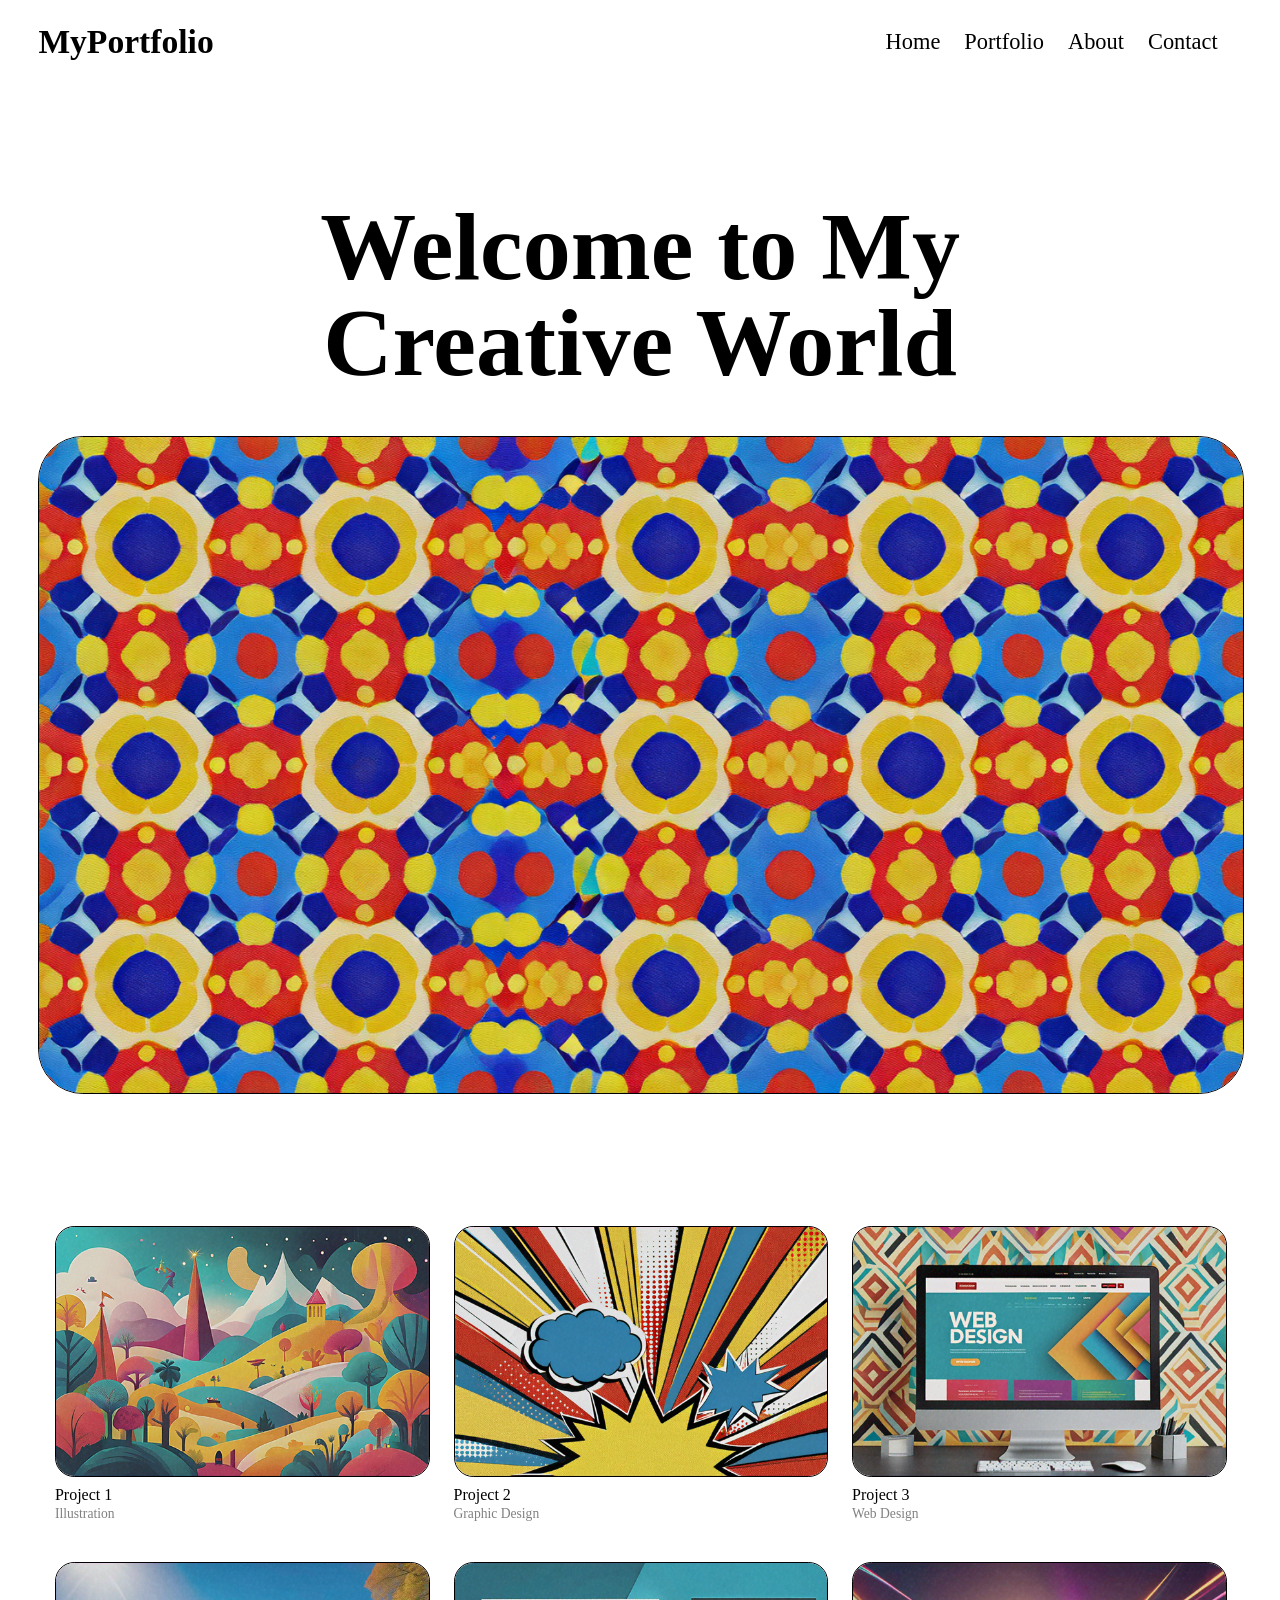
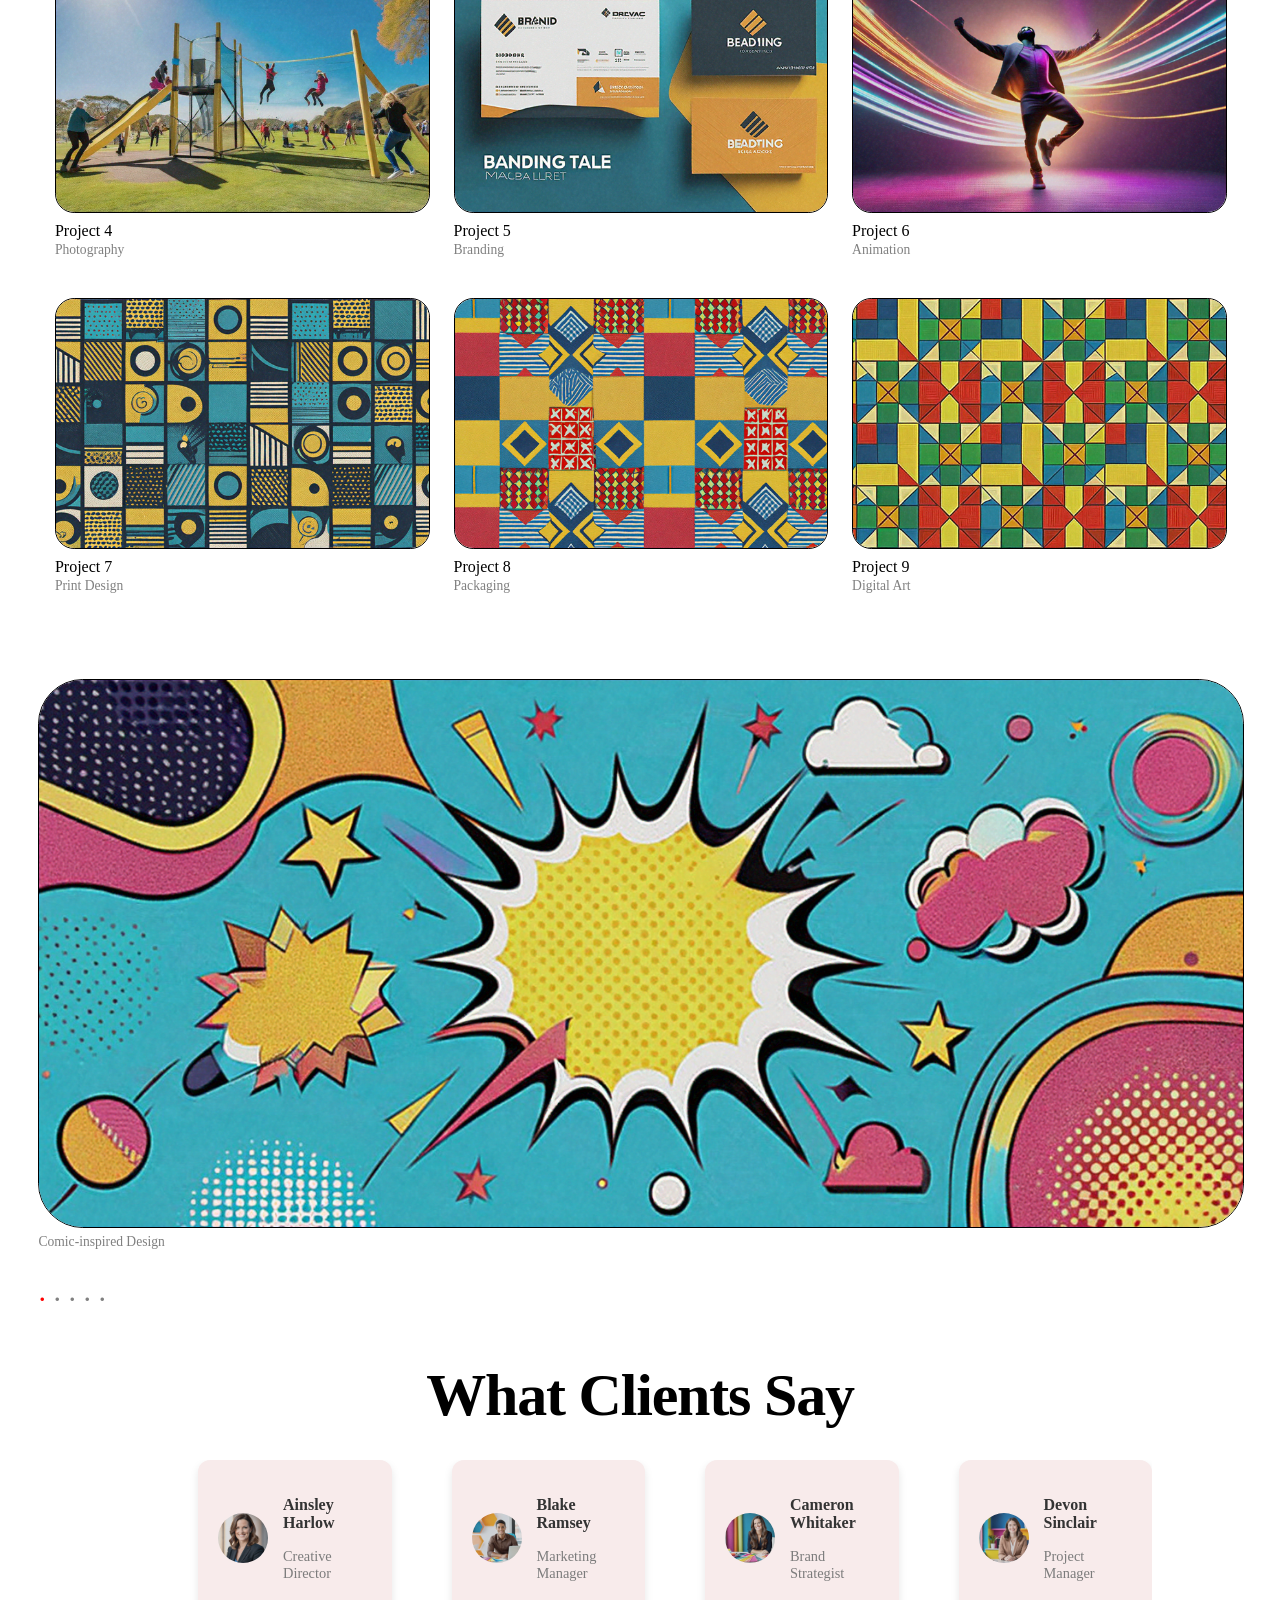
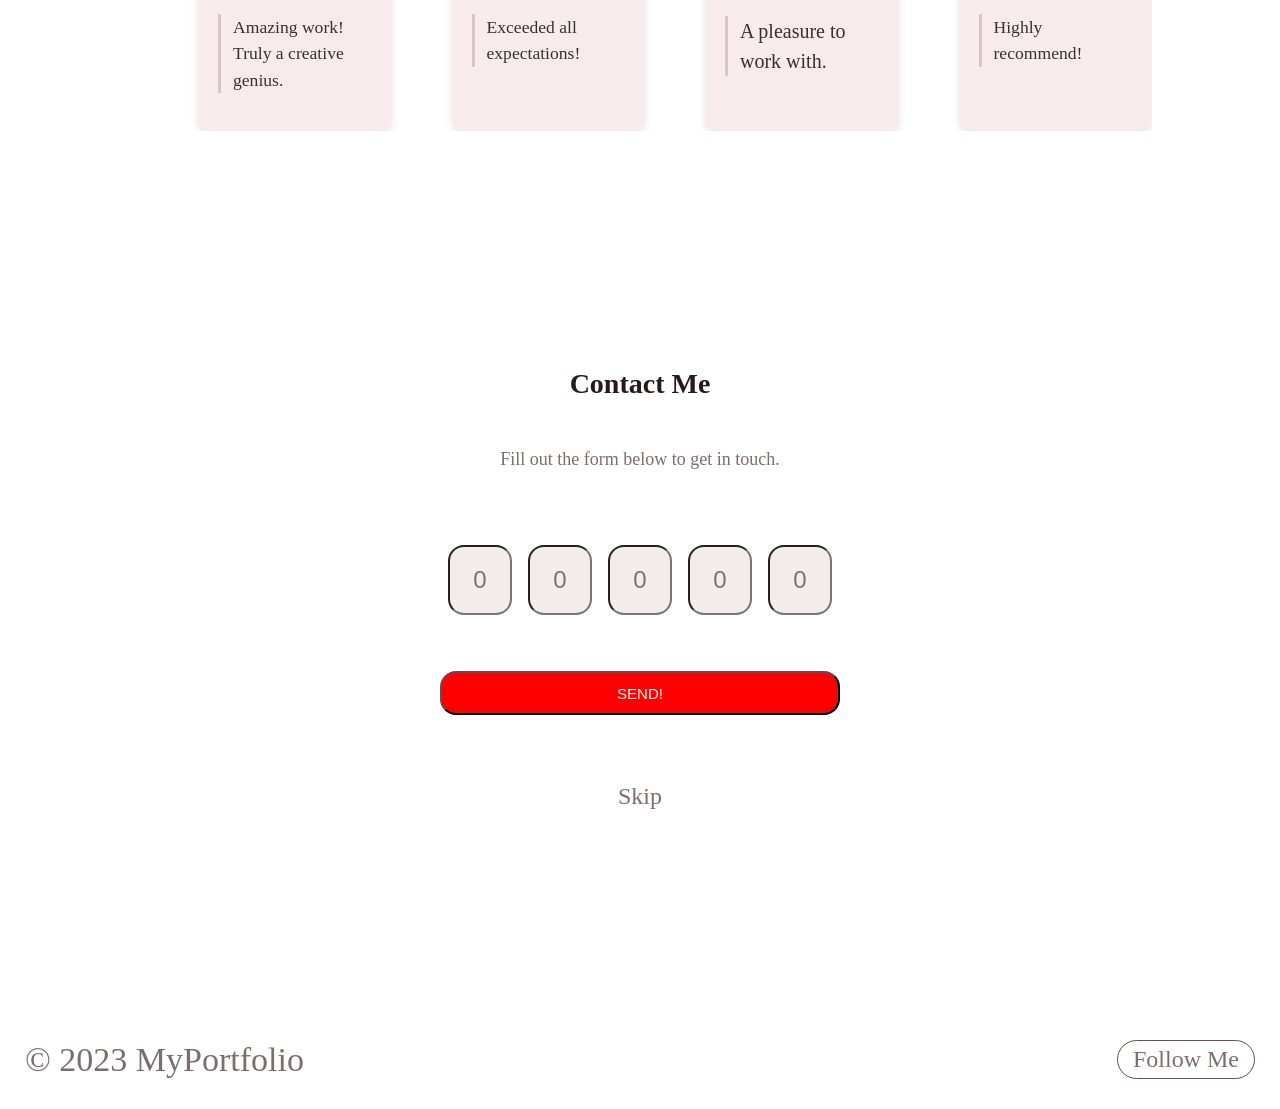
<file: index.html>
<!DOCTYPE html>
<html lang="en">
  <head>
    <meta charset="UTF-8" />
    <meta name="viewport" content="width=device-width, initial-scale=1.0" />
    <title>Capstone_Project</title>
    <link rel="stylesheet" href="style.css" />
  </head>
  <body>

    <nav class="navbar">
      <div class="syne-navdiv">
        <div class="logo">MyPortfolio</div>
        <ul class="nav-links">
          <li>Home</li>
          <li>Portfolio</li>
          <li>About</li> 
          <li>Contact</li>
        </ul>
      </div>
    </nav>
    <section class="main-content">
      <div class="hero-section">
        <div class="syne-header-text">
          Welcome to My <br />
          Creative World
        </div>
        <div class="main-image">
          <img src="photos/1.png" alt="main image" width="100%" />
        </div>
      </div>
      <div class="row row1">
        <div class="project-img">
          <img src="photos/2.png" alt="project1-image" width="100%" />
          <p class="familjen-grotesk text1">Project 1</p>
          <p class="familjen-grotesk text2">Illustration</p>
        </div>
        <div class="project-img">
          <img src="photos/3.png" alt="project2-image" width="100%" />
          <p class="familjen-grotesk text1">Project 2</p>
          <p class="familjen-grotesk text2">Graphic Design</p>
        </div>
        <div class="project-img">
          <img src="photos/4.png" alt="project3-image" width="100%" />
          <p class="familjen-grotesk text1">Project 3</p>
          <p class="familjen-grotesk text2">Web Design</p>
        </div>
        <div class="project-img">
          <img src="photos/5.png" alt="project4-image" width="100%" />
          <p class="familjen-grotesk text1">Project 4</p>
          <p class="familjen-grotesk text2">Photography</p>
        </div>
        <div class="project-img">
          <img src="photos/6.png" alt="project5-image" width="100%" />
          <p class="familjen-grotesk text1">Project 5</p>
          <p class="familjen-grotesk text2">Branding</p>
        </div>
        <div class="project-img">
          <img src="photos/7.png" alt="project6-image" width="100%" />
          <p class="familjen-grotesk text1">Project 6</p>
          <p class="familjen-grotesk text2">Animation</p>
        </div>
        <div class="project-img">
          <img src="photos/8.png" alt="project7-image" width="100%" />
          <p class="familjen-grotesk text1">Project 7</p>
          <p class="familjen-grotesk text2">Print Design</p>
        </div>
        <div class="project-img">
          <img src="photos/9.png" alt="project8-image" width="100%" />
          <p class="familjen-grotesk text1">Project 8</p>
          <p class="familjen-grotesk text2">Packaging</p>
        </div>
        <div class="project-img">
          <img src="photos/10.png" alt="project9-image" width="100%" />
          <p class="familjen-grotesk text1">Project 9</p>
          <p class="familjen-grotesk text2">Digital Art</p>
        </div>
        <div class="main-image">
          <img
            src="photos/11.png"
            alt="main image"
            width="100%"
            style="margin-bottom: -2%"
          />
          <p class="familjen-grotesk text2" style="margin-top: 2%">
            Comic-inspired Design
          </p>
          <p
            class="familjen-grotesk text2"
            style="margin-top: 2.5%; font-size: 30px"
          >
            <span style="color: red">.</span> . . . .
          </p>
        </div>
      </div>
    </section>







    <section>
      <div class="clientss">What Clients Say</div>
      <div class="MainContainer" style="width: 100%;display: flex;align-items: center;justify-content: center; ">
        <div class="cards-container" style="width: 80vw; ">
          <div class="card" style="margin-left: 70px; margin-right: 40px">
            <div class="profile">
              <img src="photos/12.png" alt="Ainsley Harlow" class="profile-image" />
              <div class="profile-info">
                <h3 class="name">Ainsley Harlow</h3>
                <p class="role">Creative Director</p>
              </div>
            </div>
            <div class="feedback">
              <p>
                Amazing work! <br/>
                Truly a creative genius.
              </p>
            </div>
          </div>

          <div class="card" style="margin-right: 40px">
            <div class="profile">
              <img src="photos/13.png" alt="Blake Ramsey" class="profile-image" />
              <div class="profile-info">
                <h3 class="name">Blake Ramsey</h3>
                <p class="role">Marketing Manager</p>
              </div>
            </div>
            <div class="feedback">
              <p>Exceeded all expectations!</p>
            </div>
          </div>

          <div class="card" style="margin-right: 40px">
            <div class="profile">
              <img src="photos/14.png" alt="Ainsley Harlow" class="profile-image" />
              <div class="profile-info">
                <h3 class="name">Cameron Whitaker</h3>
                <p class="role">Brand Strategist</p>
              </div>
            </div>
            <div class="feedback">
              <p style="font-size: 20px">A pleasure to work with.</p>
            </div>
          </div>

          <div class="card">
            <div class="profile">
              <img src="photos/15.png" alt="Blake Ramsey" class="profile-image" />
              <div class="profile-info">
                <h3 class="name">Devon Sinclair</h3>
                <p class="role">Project Manager</p>
              </div>
            </div>
            <div class="feedback">
              <p>Highly recommend!</p>
            </div>
          </div>
        </div>
      </div>
    </section>
    <br />
    <div class="def abc" style="background-color: white">
      <div class="ghi">
        <h2 class="uij hiii cntct" style="font-weight: 800; padding-bottom: 0">
          Contact Me
        </h2>
        <p class="f45 ts" style="font-size: 18px; padding-bottom: 1px">
          Fill out the form below to get in touch.
        </p>
      </div>
      <div otp-view class="pqrst">
        <input style="font-size: 24px" placeholder="0" otp-input class="otp" />
        <input style="font-size: 24px" placeholder="0" otp-input class="otp" />
        <input style="font-size: 24px" placeholder="0" otp-input class="otp" />
        <input style="font-size: 24px" placeholder="0" otp-input class="otp" />
        <input style="font-size: 24px" placeholder="0" otp-input class="otp" />
        <input style="font-size: 24px" placeholder="0" otp-input-value disabled hidden />
      </div>
      <button class="hj uij button xs">SEND!</button>
      <p class="ij1 f45 ts" style="font-size: 24px">Skip</p>
    </div>
    <footer class="footer">
      <p class="footer-text" style="color: #2E14149E;font-family: Roboto Serif;">© 2023 MyPortfolio</p>
      <button class="follow-button" style="color: #2E14149E;font-family: Roboto Serif;">Follow Me</button>
    </footer>
  </body>
</html>
</file>
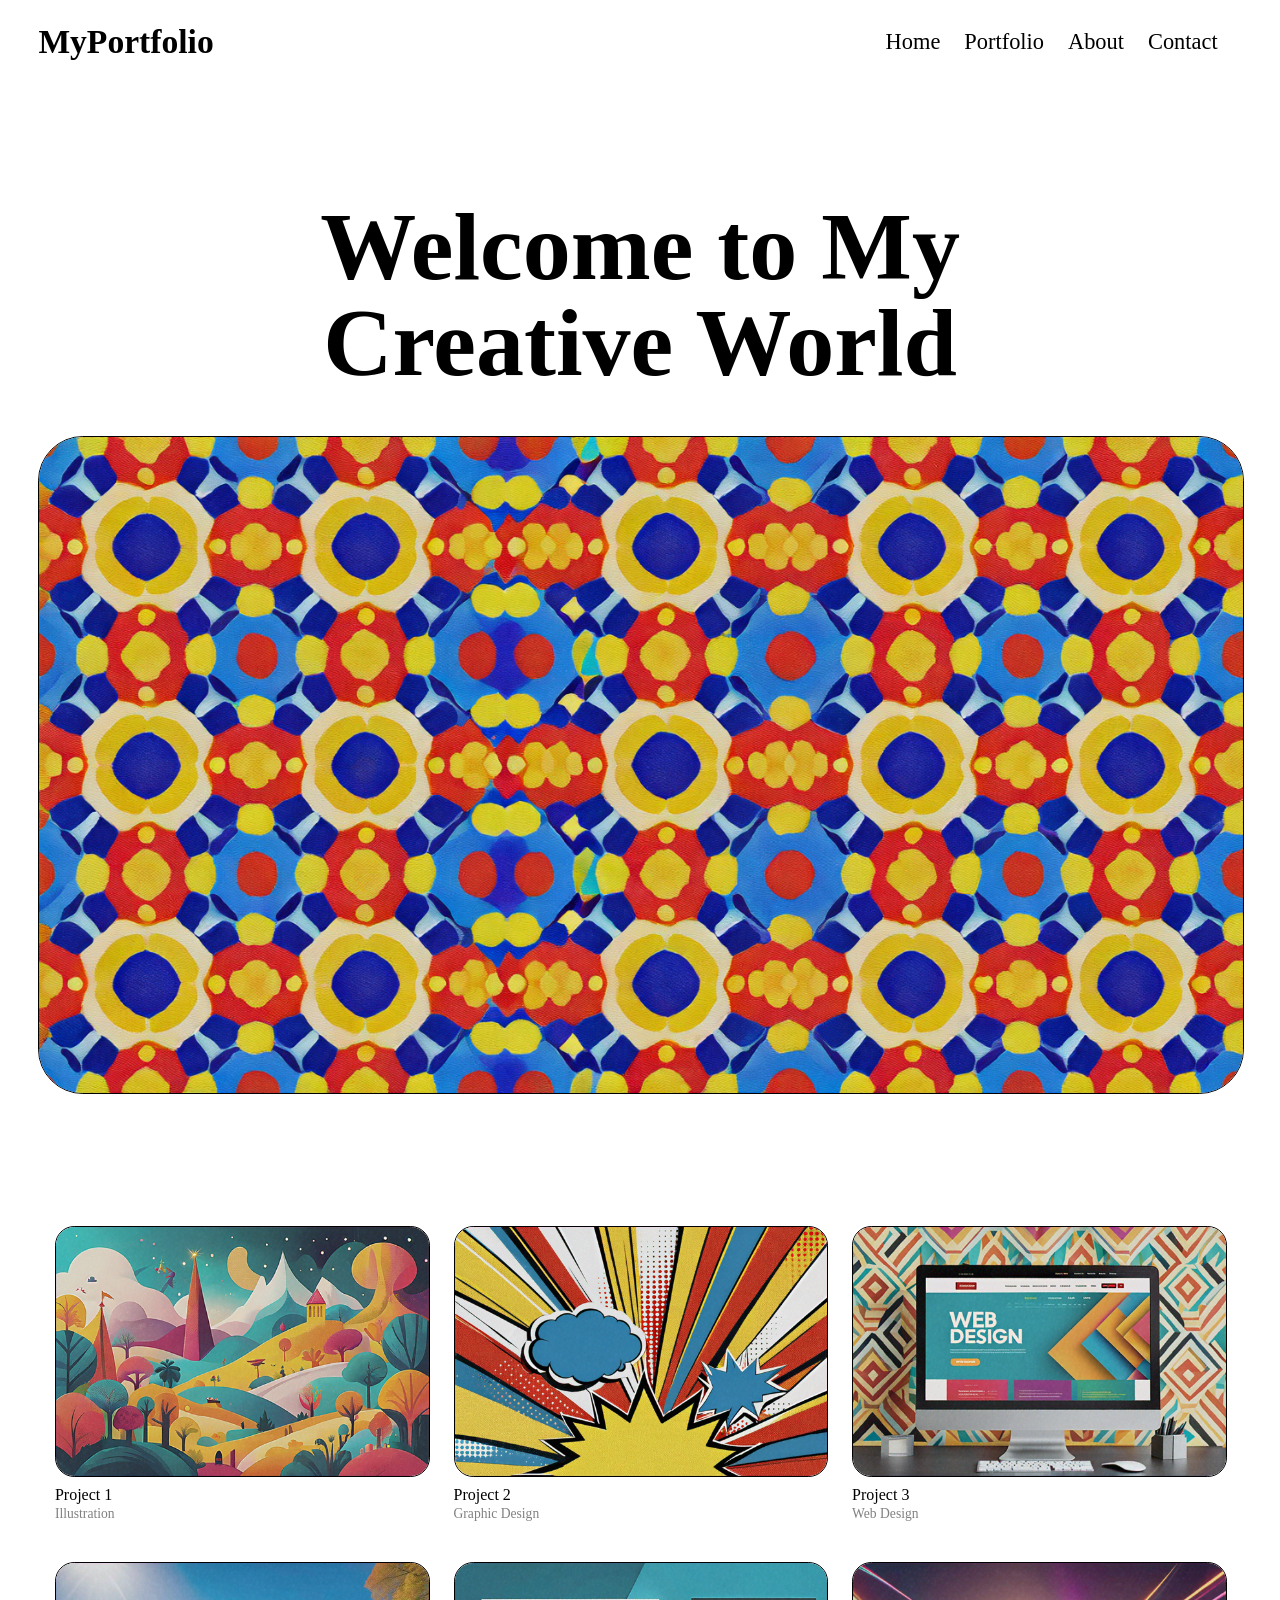
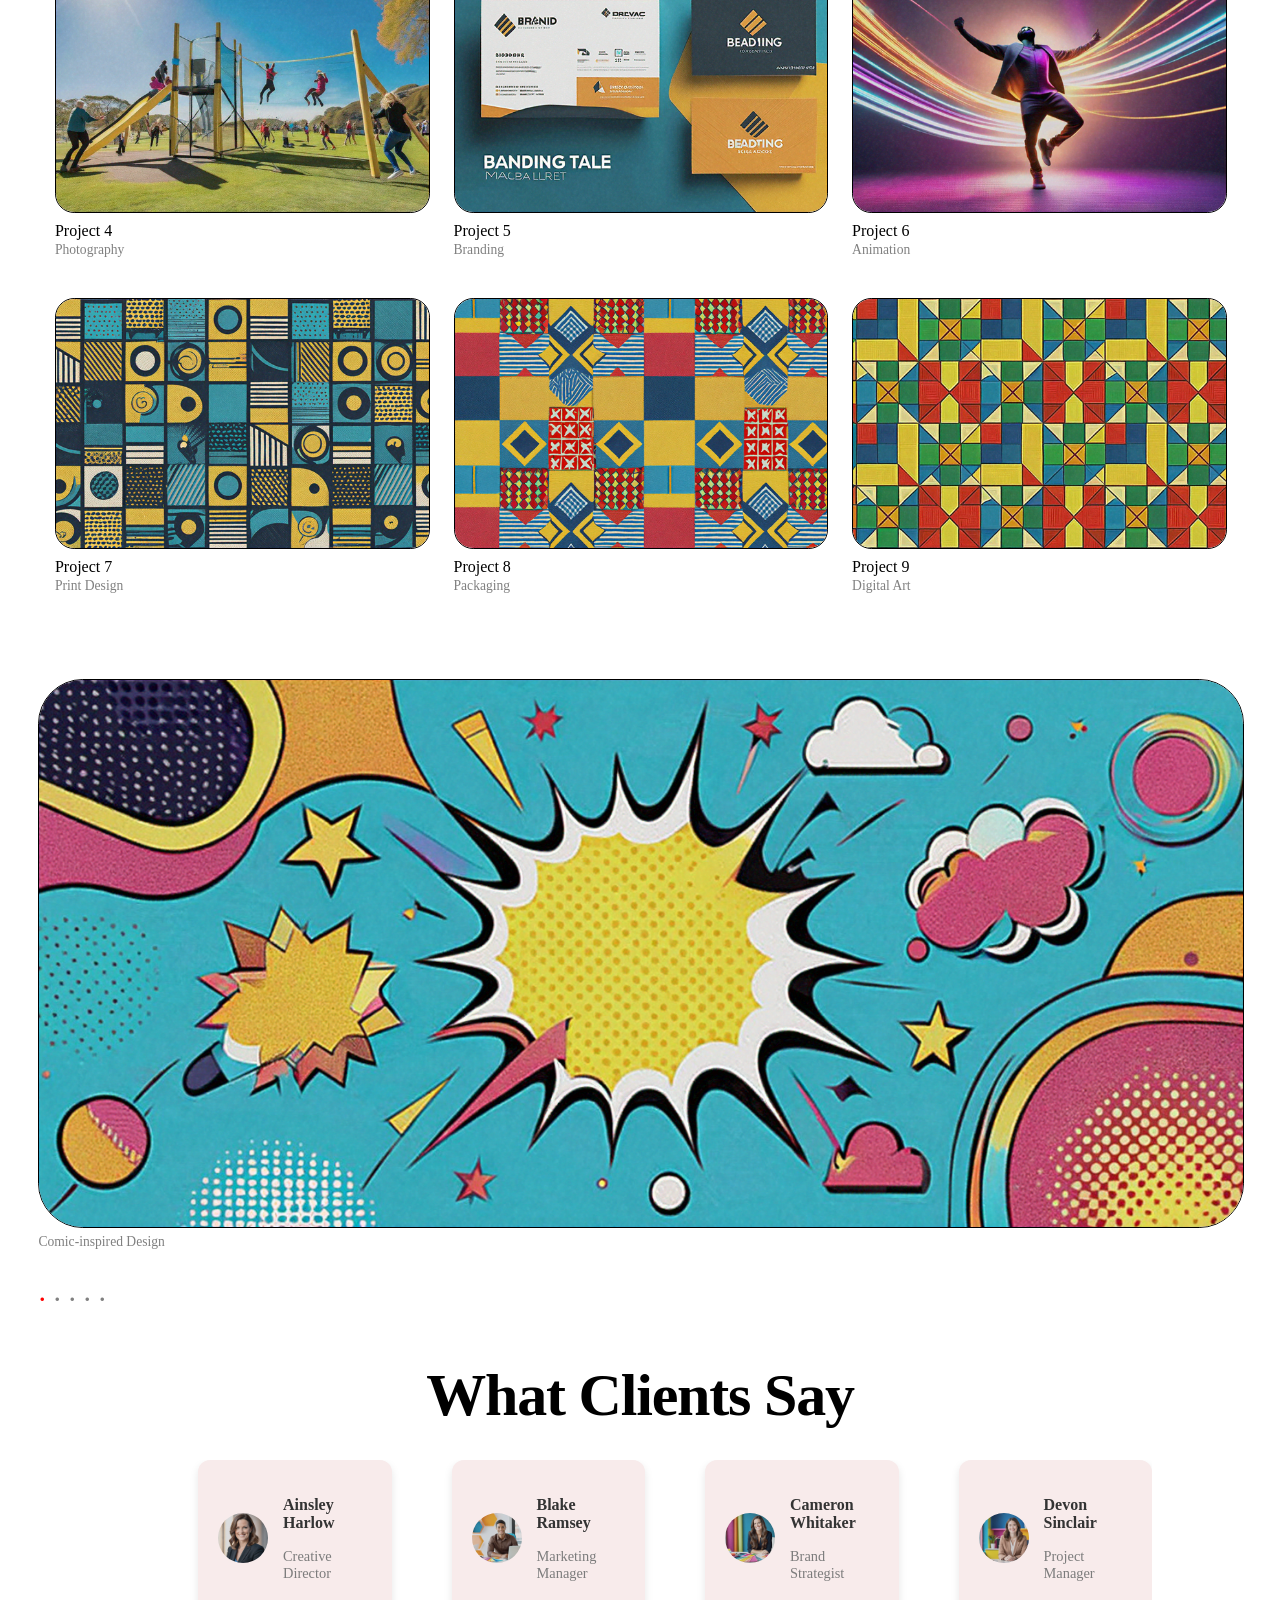
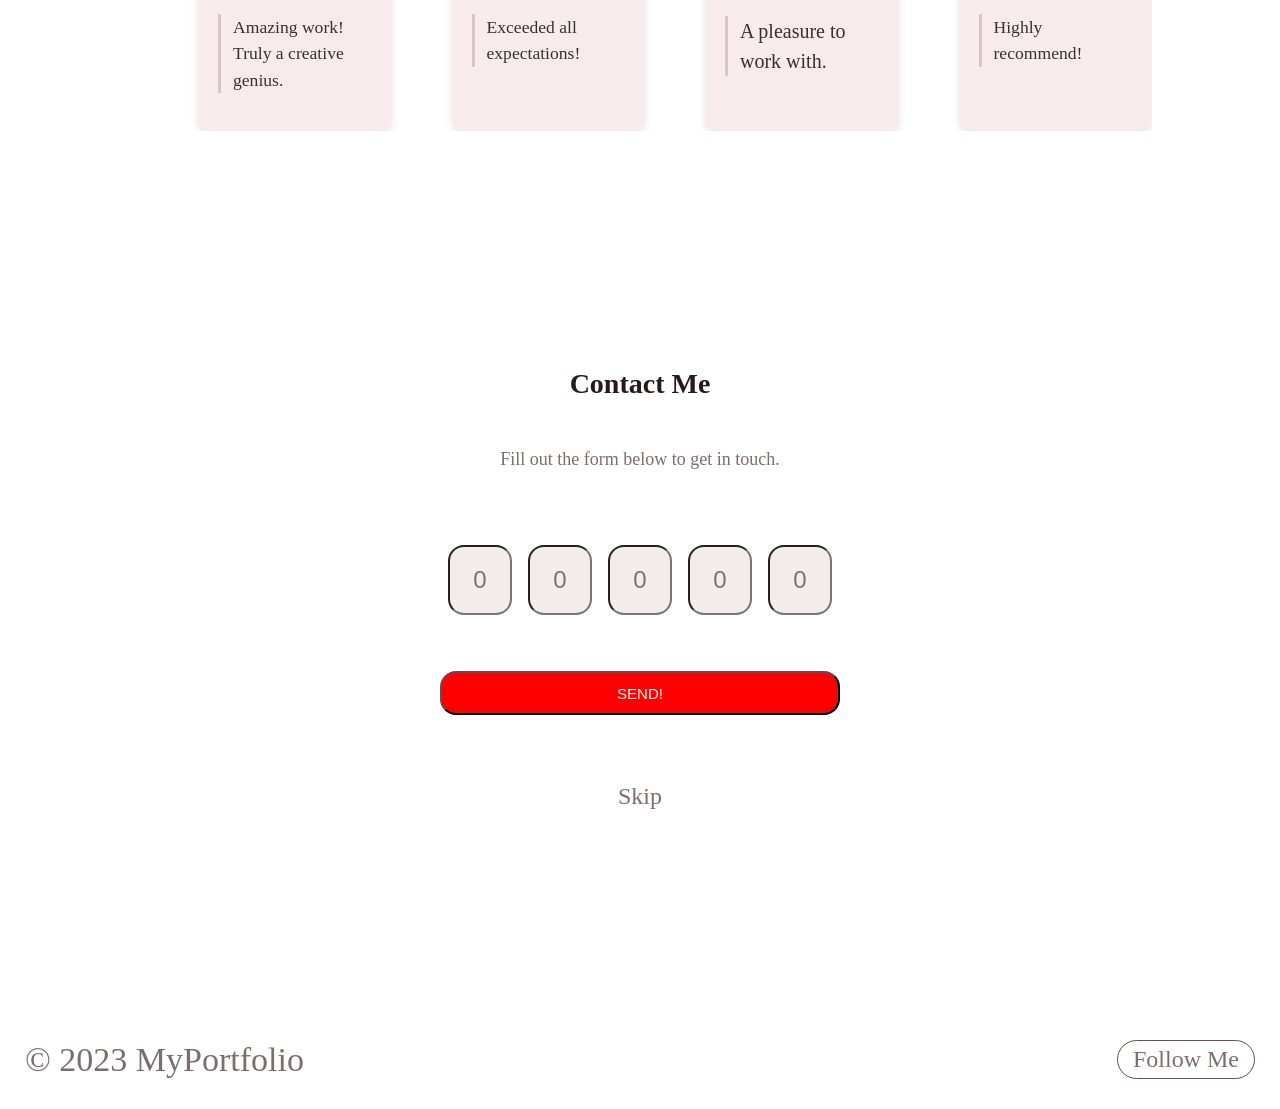
<file: index copy 2.html>
<!DOCTYPE html>
<html lang="en">
  <head>
    <meta charset="UTF-8" />
    <meta name="viewport" content="width=device-width, initial-scale=1.0" />
    <title>Capstone_Project</title>
    <link rel="stylesheet" href="style.css" />
  </head>
  <body>
    <nav class="navbar">
      <div class="syne-navdiv">
        <div class="logo">MyPortfolio</div>
        <ul class="nav-links">
          <li>Home</li>
          <li>Portfolio</li>
          <li>About</li>
          <li>Contact</li>
        </ul>
      </div>
    </nav>
    <section class="main-content">
      <div class="hero-section">
        <div class="syne-header-text">
          Welcome to My <br />
          Creative World
        </div>
        <div class="main-image">
          <img src="photos/1.png" alt="main image" width="100%" />
        </div>
      </div>
      <div class="row row1">
        <div class="project-img">
          <img src="photos/2.png" alt="project1-image" width="100%" />
          <p class="familjen-grotesk text1">Project 1</p>
          <p class="familjen-grotesk text2">Illustration</p>
        </div>
        <div class="project-img">
          <img src="photos/3.png" alt="project2-image" width="100%" />
          <p class="familjen-grotesk text1">Project 2</p>
          <p class="familjen-grotesk text2">Graphic Design</p>
        </div>
        <div class="project-img">
          <img src="photos/4.png" alt="project3-image" width="100%" />
          <p class="familjen-grotesk text1">Project 3</p>
          <p class="familjen-grotesk text2">Web Design</p>
        </div>
        <div class="project-img">
          <img src="photos/5.png" alt="project4-image" width="100%" />
          <p class="familjen-grotesk text1">Project 4</p>
          <p class="familjen-grotesk text2">Photography</p>
        </div>
        <div class="project-img">
          <img src="photos/6.png" alt="project5-image" width="100%" />
          <p class="familjen-grotesk text1">Project 5</p>
          <p class="familjen-grotesk text2">Branding</p>
        </div>
        <div class="project-img">
          <img src="photos/7.png" alt="project6-image" width="100%" />
          <p class="familjen-grotesk text1">Project 6</p>
          <p class="familjen-grotesk text2">Animation</p>
        </div>
        <div class="project-img">
          <img src="photos/8.png" alt="project7-image" width="100%" />
          <p class="familjen-grotesk text1">Project 7</p>
          <p class="familjen-grotesk text2">Print Design</p>
        </div>
        <div class="project-img">
          <img src="photos/9.png" alt="project8-image" width="100%" />
          <p class="familjen-grotesk text1">Project 8</p>
          <p class="familjen-grotesk text2">Packaging</p>
        </div>
        <div class="project-img">
          <img src="photos/10.png" alt="project9-image" width="100%" />
          <p class="familjen-grotesk text1">Project 9</p>
          <p class="familjen-grotesk text2">Digital Art</p>
        </div>
        <div class="main-image">
          <img
            src="photos/11.png"
            alt="main image"
            width="100%"
            style="margin-bottom: -2%"
          />
          <p class="familjen-grotesk text2" style="margin-top: 2%">
            Comic-inspired Design
          </p>
          <p
            class="familjen-grotesk text2"
            style="margin-top: 2.5%; font-size: 30px"
          >
            <span style="color: red">.</span> . . . .
          </p>
        </div>
      </div>
    </section>
    <section>
      <div class="clientss">What Clients Say</div>
      <div class="MainContainer" style="width: 100%;display: flex;align-items: center;justify-content: center; ">
        <div class="cards-container" style="width: 80vw; ">
          <div class="card" style="margin-left: 70px; margin-right: 40px">
            <div class="profile">
              <img src="photos/12.png" alt="Ainsley Harlow" class="profile-image" />
              <div class="profile-info">
                <h3 class="name">Ainsley <strong>Harlow</strong></h3>
                <p class="role">Creative Director</p>
              </div>
            </div>
            <div class="feedback">
              <p>
                Amazing work! <br/>
                Truly a creative genius.
              </p>
            </div>
          </div>

          <div class="card" style="margin-right: 40px">
            <div class="profile">
              <img src="photos/13.png" alt="Blake Ramsey" class="profile-image" />
              <div class="profile-info">
                <h3 class="name">Blake <strong>Ramsey</strong></h3>
                <p class="role">Marketing Manager</p>
              </div>
            </div>
            <div class="feedback">
              <p>Exceeded all expectations!</p>
            </div>
          </div>

          <div class="card" style="margin-right: 40px">
            <div class="profile">
              <img src="photos/14.png" alt="Ainsley Harlow" class="profile-image" />
              <div class="profile-info">
                <h3 class="name">Cameron <strong>Whitaker</strong></h3>
                <p class="role">Brand Strategist</p>
              </div>
            </div>
            <div class="feedback">
              <p style="font-size: 20px">A pleasure to work with.</p>
            </div>
          </div>

          <div class="card">
            <div class="profile">
              <img src="photos/15.png" alt="Blake Ramsey" class="profile-image" />
              <div class="profile-info">
                <h3 class="name">Devon <strong>Sinclair</strong></h3>
                <p class="role">Project Manager</p>
              </div>
            </div>
            <div class="feedback">
              <p>Highly recommend!</p>
            </div>
          </div>
        </div>
      </div>
    </section>
    <br />
    <div class="def abc" style="background-color: white">
      <div class="ghi">
        <h2 class="uij hiii cntct" style="font-weight: 800; padding-bottom: 0">
          Contact Me
        </h2>
        <p class="f45 ts" style="font-size: 18px; padding-bottom: 1px">
          Fill out the form below to get in touch.
        </p>
      </div>
      <div otp-view class="pqrst">
        <input style="font-size: 24px" placeholder="0" otp-input class="otp" />
        <input style="font-size: 24px" placeholder="0" otp-input class="otp" />
        <input style="font-size: 24px" placeholder="0" otp-input class="otp" />
        <input style="font-size: 24px" placeholder="0" otp-input class="otp" />
        <input style="font-size: 24px" placeholder="0" otp-input class="otp" />
        <input style="font-size: 24px" placeholder="0" otp-input-value disabled hidden />
      </div>
      <button class="hj uij button xs">SEND!</button>
      <p class="ij1 f45 ts" style="font-size: 24px">Skip</p>
    </div>
    <footer class="footer">
      <p class="footer-text" style="color: #2E14149E;font-family: Roboto Serif;">© 2023 MyPortfolio</p>
      <button class="follow-button" style="color: #2E14149E;font-family: Roboto Serif;">Follow Me</button>
    </footer>
  </body>
</html>
</file>
<file: style.css>
body {
    background-color: #ffffff;
    margin: 0;
    padding: 0;
    font-style: Roboto Serif;
}
.navbar {
    padding: 1vw 0;
    margin: 0 3vw;
}
.syne-navdiv {
    font-family: Roboto Serif;
    display: flex;
    align-items: center;
    justify-content: space-between;
}
.logo{
    font-size: 2.625vw;
    font-weight: 800;
    color: black;
}
.nav-links{
    display: flex;
}
.nav-links li{
    list-style-type: none;
}
li{
    color: black;
    font-weight: 500;
    font-size: 1.75vw;
    margin-right: 1.875vw;
}
.main-content {
    padding: 3vw;
}
.hero-section {
    padding: 6vw 0;
}
.syne-header-text {
    font-family: Roboto Serif;
    font-size: 7.5vw;
    font-weight: 900;
    text-align: center;
    color: black;
    line-height: 7.5vw;
}

.main-image img{
    border-radius: 3.5vw;
    border: 0.0625vw solid black;
    margin-top: 3.5vw;
    margin-bottom: 4vw
}
.familjen-grotesk {
    font-family: Roboto Serif;
}

.project-img img{
    border: 0.0625vw solid black;
    border-radius: 1.5vw;

}
.text1 {
    font-size: 1.25vw;
    font-weight: 400;
    line-height: 1.5vw;
    color: black;
    margin-top: 0.3125vw;
}
.text2 {
    font-size: 1.0625vw;
    font-weight: 400;
    line-height: 1.5vw;
    color: gray;
    margin-top: -1.25vw;
}
.row {
    height: fit-content;
    display: flex;
    flex-wrap: wrap;
    width: 100%;
    gap: 2vw;
    justify-content: center;
    align-items: center;
}
.project-img{
    width: 31%;
}
.project-img img{
    height: 100%;
    width: 100%;
    object-fit: cover;
}

.clientss{
    text-align: center;
    font-family: Roboto Serif;
    font-size: 60px;
    font-weight: 750;
    line-height: 52px;
    letter-spacing: -0.02em;
    margin-bottom: 39px;
}
  .cards-container {
    display: flex;
    width: 100vw;
    overflow:scroll;
    gap: 20px;
  }
  
  .card {
    background-color: #f8ebeb;
    border-radius: 12px;
    padding: 20px;
    width: 380px;
    box-shadow: 0 4px 8px rgba(0, 0, 0, 0.1);
  }
  
  .profile {
    display: flex;
    align-items: center;
    margin-bottom: 15px;
  }
  
  .profile-image {
    width: 50px;
    height: 50px;
    border-radius: 50%;
    margin-right: 15px;
  }
  
  .profile-info .name {
    font-size: 1rem;
    color: #333;
  }
  
  .profile-info .name  {
    font-weight: bold;
  }
  
  .profile-info .role {
    font-size: 0.9rem;
    color: #7c7c7c;
  }
  
  .feedback {
    font-size: 1.1rem;
    color: #333;
    line-height: 1.5;
    border-left: 3px solid #d6c6c6;
    padding-left: 12px;
  }
.def{
    display: flex;
    flex-direction: column;
    align-items: center;
    justify-content: center;
}
.abc{
    gap: 2.75rem;
    background-color: #fff9f9;
    padding: 11rem 3.5rem;
    @media only screen and (max-width:1050px){
        padding: 1.25rem;
    }
}
.pqrst{
    gap: 1rem;
    display: flex;
    width: auto;
    padding: 0.75rem;
} 
.hj{
    color: #fff9f9;
    padding-left: 2.13rem;
    padding-right: 2.13rem;
    font-size: 0.94rem;
    background-color: #ff0000;
    height: 2.75rem;
    min-width: 25rem;
    border-radius: 16px;
    @media only screen and (max-width:550px){
        padding-left: 1.25rem;
        padding-right: 1.25rem;
    }
}
.ij1{
    color: #ff0000 ;
    font-weight: 500;
}
.xy{
    display: flex;
    justify-content: center;
    @media only screen and (max-width:1050px){
        padding-left: 1.25rem;
        padding-right: 1.25rem;
    }
}
.fcc{
    margin-bottom: 0.25rem;
    letter-spacing: 0rem;
    font-family: Roboto Serif;
}
.fl{
    color: #271a1a;
    margin-top: 3.75rem;
    padding-left: 2rem;
    padding-right: 1.25rem;
    font-size: 1.25rem;
    height: 3.5rem;
    min-width: 10.5rem;
    border-radius: 16px;
    border: 1.5px solid #6e494933;
}


.ghi{
    margin-top: 1.25rem;
    padding-left: 3.5rem;
    padding-right: 3.5rem;
    gap: 0.5rem;
    display: flex;
    flex-direction: column;
    align-items: center;
    @media only screen and (max-width:1050px){
        padding-left: 1.25rem;
        padding-right: 1.25rem;
    }
}
.otp{
    display: flex;
    align-items: center;
    justify-content: center;
    cursor: text;
    height: 4rem;
    width: 3.5rem;
    color: #2e131366;
    background-color: #7e242416;
    letter-spacing: 0rem;
    text-align: center;
    border-radius: 16px;
}
.g45{
    display: flex;
    justify-content: center;
}
.mnop{
    padding-top: 2.25rem;
    padding-bottom: 2.25rem;
    background-color: #fff9f9;
    width: 100%;
    display: flex;
    justify-content: space-between;
    align-items: flex-end;
    gap: 1.25rem;
    @media only screen and (max-width:550px){
        padding-top: 1.25rem;
        padding-bottom: 1.25rem;
    }
}
.f45.classy{
    font-size: 1.75rem;
    font-weight: 400;
    @media only screen and (max-width:1050px){
        font-size: 1.63rem;
    }
    @media only screen and (max-width:550px){
        font-size: 1.5rem;
    }
}
.f45.ts{
    font-size: 0.94rem;
    font-weight: 400;
}
.f45{
    color: #2e13139e;
    font-family: Public Sans;
}
.uij.hiii.hiiixs{
    font-size: 0.94rem;
    font-weight: 700;
}
.cntct{
    font-size: 1.75rem;
    font-weight: 700;
    @media only screen and (max-width:1050px){
        font-size: 1.63rem;
    }
    @media only screen and (max-width:550px){
        font-size: 1.5rem;
    }
}
.uij.hiii{
    color: #271a1a;
    font-family: Public Sans;
}
.container-xs{
    max-width: 84rem;
    width: 100%;
    margin-left: auto;
    margin-right: auto;
}

.footer {
    display: flex;
    justify-content: space-between;
    align-items: center;
    padding: 30px 25px;
    background-color: white;
}

.footer-text {
    color: black;
    font-size: 34px;
    margin: 0;
}

.follow-button {
    background-color: transparent;
    color: black;
    border: 1px solid #6b4b4b;
    border-radius: 20px;
    padding: 5px 15px;
    font-size: 24px;
    cursor: pointer;
    transition: background-color 0.3s ease, color 0.3s ease;
}

.follow-button:hover {
    background-color: #f6a864;
    color: black;
}

.main-image{
    width: 100%;
}
</file>
